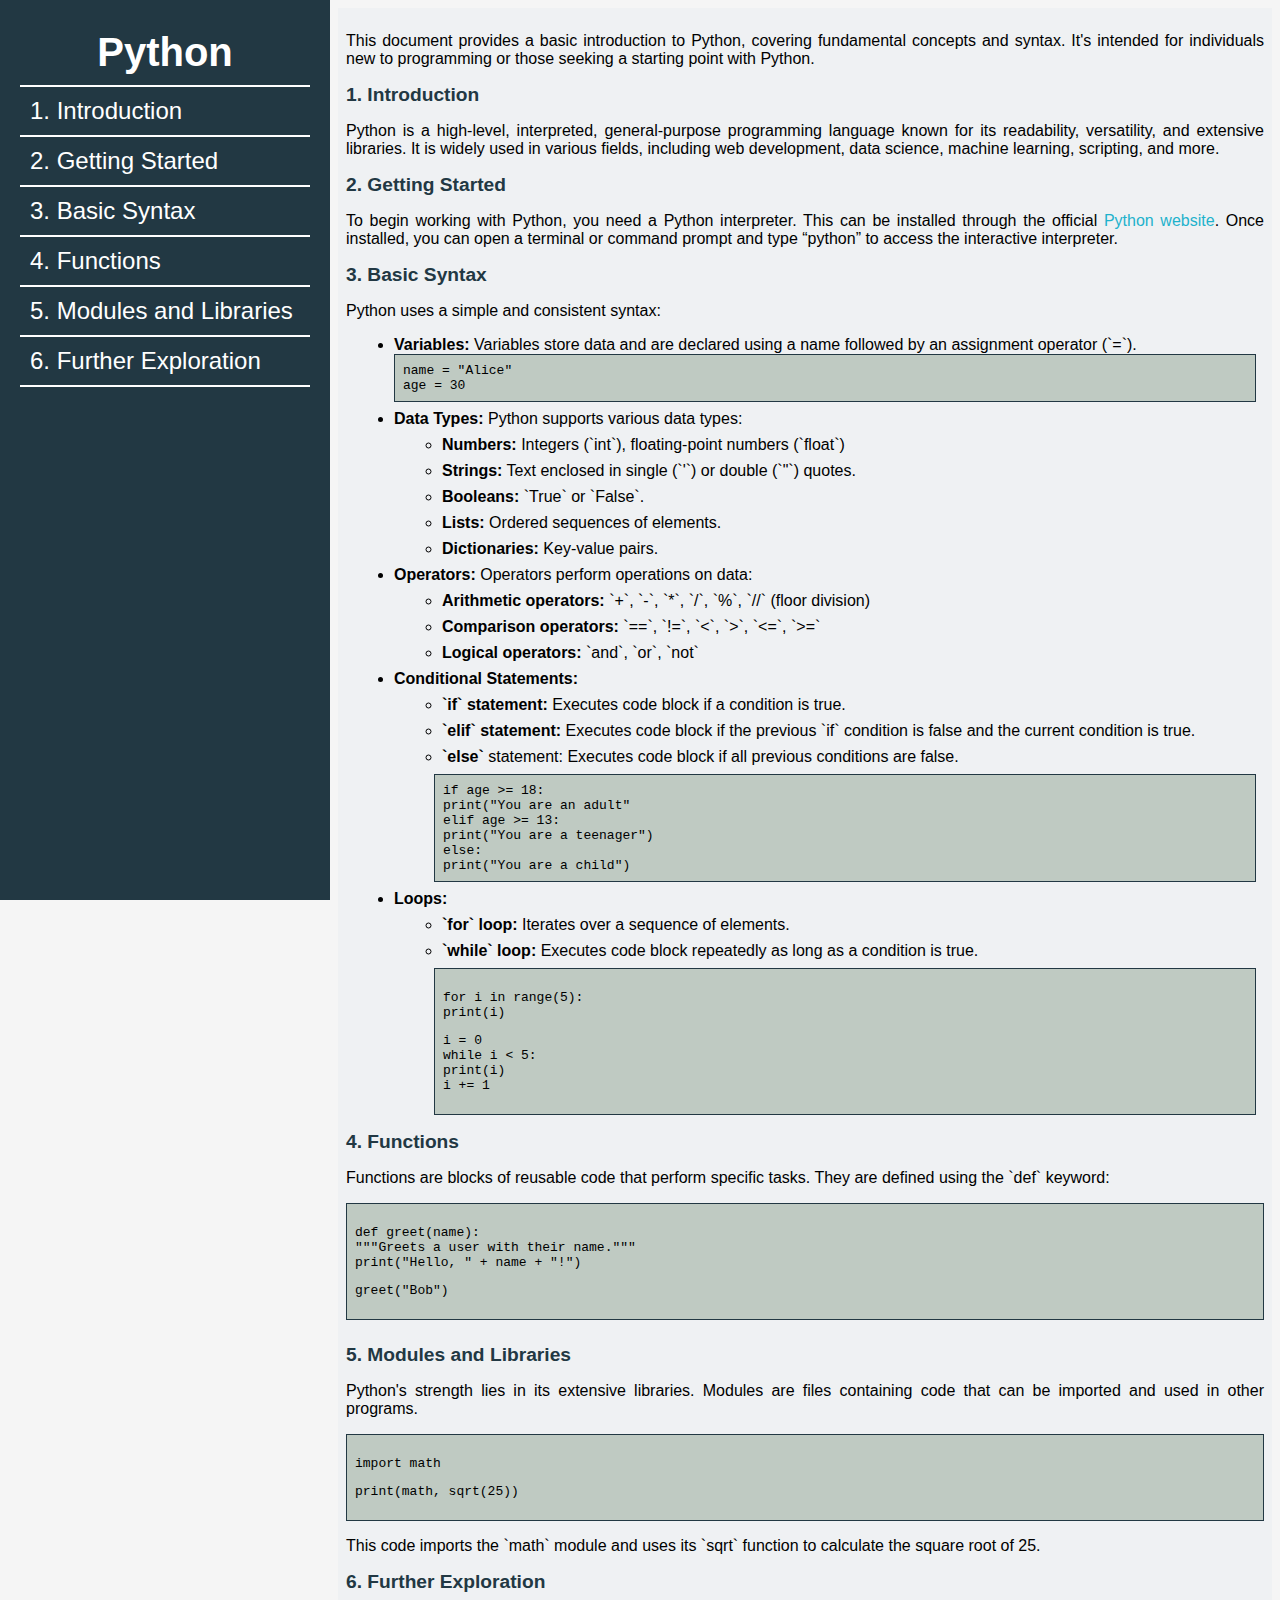
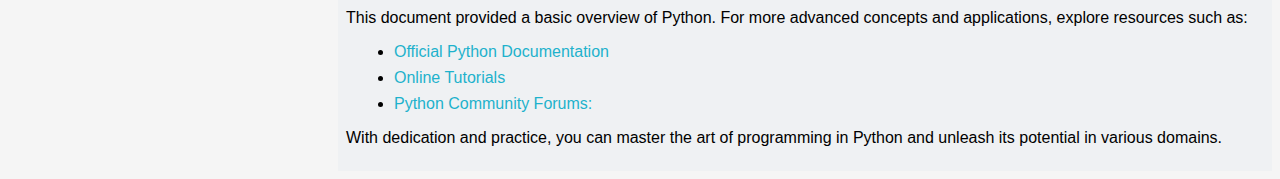
<file: Technical Documentation Page/index.html>
<!DOCTYPE html>
<html lang="en">
  <head>
    <meta charset="utf-8">
    <meta name="viewport" content="width=device-width, initial-scale=1.0">
    <title>HTML technical documentation</title>
    <link rel="stylesheet" href="styles.css">
  </head>
  <body>
  <nav id="navbar">
    <header>Python</header>
    <ul>
      <li><a class="nav-link" href="#1._introduction">1. Introduction</a></li>
      <li><a class="nav-link" href="#2._getting_started">2. Getting Started</a></li>
      <li><a class="nav-link" href="#3._basic_syntax">3. Basic Syntax</a></li>
      <li><a class="nav-link" href="#4._functions">4. Functions</a></li>
      <li><a class="nav-link" href="#5._modules_and_libraries">5. Modules and Libraries</a></li>
      <li><a class="nav-link" href="#6._further_exploration">6. Further Exploration</a></li>
    </ul>
  </nav>



    <main id="main-doc">
      <p>
        This document provides a basic introduction to Python, covering fundamental concepts and syntax. It's intended for individuals new to programming or those seeking a starting point with Python.
      </p>

      <section id="1._introduction" class="main-section">
        <header>1. Introduction</header>
        <p>
          Python is a high-level, interpreted, general-purpose programming language known for its readability, versatility, and extensive libraries. It is widely used in various fields, including web development, data science, machine learning, scripting, and more.
        </p>
      </section>


      <section id="2._getting_started" class="main-section">
        <header>2. Getting Started</header>
        <p>
          To begin working with Python, you need a Python interpreter. This can be installed through the official <a href="https://www.python.org/">Python website</a>. Once installed, you can open a terminal or command prompt and type <q>python</q> to access the interactive interpreter.
        </p>
      </section>


      <section id="3._basic_syntax"
      class="main-section">
        <header>3. Basic Syntax</header>
        <p>
          Python uses a simple and consistent syntax:
        </p>
        <ul>
          <li><b>Variables:</b> Variables store data and are declared using a name followed by an assignment operator (`=`).
          <br>
          <code>
            name = "Alice"<br>
            age = 30
          </code>
          </li>
          <li><b>Data Types:</b> Python supports various data types:
          <!-- ANOTHER INSIDE UL LIST -->
            <ul>
              <li><b>Numbers:</b> Integers (`int`), floating-point numbers (`float`)</li>
              <li><b>Strings:</b> Text enclosed in single (`'`) or double (`"`) quotes.</li>
              <li><b>Booleans:</b> `True` or `False`.</li>
              <li><b>Lists:</b> Ordered sequences of elements.</li>
              <li><b>Dictionaries:</b> Key-value pairs.</b></li>
            </ul>
          </li>
          <li><b>Operators:</b> Operators perform operations on data:
            <!-- ANOTHER INSIDE UL LIST -->
            <ul>
              <li><b>Arithmetic operators:</b> `+`, `-`, `*`, `/`, `%`, `//` (floor division)</li>
              <li><b>Comparison operators:</b> `==`, `!=`, `<`, `>`, `<=`, `>=`
              </li>
              <li><b>Logical operators:</b> `and`, `or`, `not`</li>
            </ul>
          </li>
          <li><b>Conditional Statements:</b>
            <!-- ANOTHER INSIDE UL LIST -->
            <ul>
              <li><b>`if` statement:</b> Executes code block if a condition is true.</li>
              <li><b>`elif` statement:</b> Executes code block if the previous `if` condition is false and the current condition is true.</li>
              <li><b>`else`</b> statement: Executes code block if all previous conditions are false.</li>
              <code>
                if age >= 18:<br>
                print("You are an adult"<br>
                elif age >= 13:</br>
                print("You are a teenager")</br>
                else:<br>
                print("You are a child")
              </code>
            </ul>
          </li>
          <li><b>Loops:</b>
            <!-- ANOTHER INSIDE UL LIST -->
            <ul>
              <li><b>`for` loop:</b> Iterates over a sequence of elements.</li>
              <li><b>`while` loop:</b> Executes code block repeatedly as long as a condition is true.</li>
              <code>
                <p>
                  for i in range(5):<br>
                    print(i)
                </p>
                <p>
                  i = 0<br>
                  while i < 5:<br>
                  print(i)<br>
                  i += 1
                </p>
              </code>
          </li>
        </ul>
      </section>


      <section id="4._functions" class="main-section">
        <header>4. Functions</header>
        <p>
          Functions are blocks of reusable code that perform specific tasks. They are defined using the `def` keyword:
        </p>
        <code>
          <p>
            def greet(name):<br>
            """Greets a user with their name."""<br>
            print("Hello, " + name + "!")
          </p>
          <p>
            greet("Bob")
          </p>
        </code>
      </section>


      <section id="5._modules_and_libraries"
      class="main-section">
        <header class="header5">5. Modules and Libraries</header>
        <p>
          Python's strength lies in its extensive libraries. Modules are files containing code that can be imported and used in other programs.
        </p>
        <code>
          <p>
            import math
          </p>
          <p>
            print(math, sqrt(25))
          </p>
        </code>
        <p>
          This code imports the `math` module and uses its `sqrt` function to calculate the square root of 25.
        </p>
      </section>


      <section id="6._further_exploration"
      class="main-section">
        <header>6. Further Exploration</header>
        <p>
          This document provided a basic overview of Python. For more advanced concepts and applications, explore resources such as:
        </p>
        <ul>
          <li>
            <a href="https://docs.python.org/">Official Python Documentation</a>
          </li>
          <li>
            <a href="https://www.w3schools.com/python/">Online Tutorials</a>
          </li>
          <li>
            <a href="https://www.python.org/community/forums/">Python Community Forums:</a>
          </li>
        <p class="lastp">
            With dedication and practice, you can master the art of programming in Python and unleash its potential in various domains.
        </p>
      </section>


    </main>  
  </body>
</html>
</file>
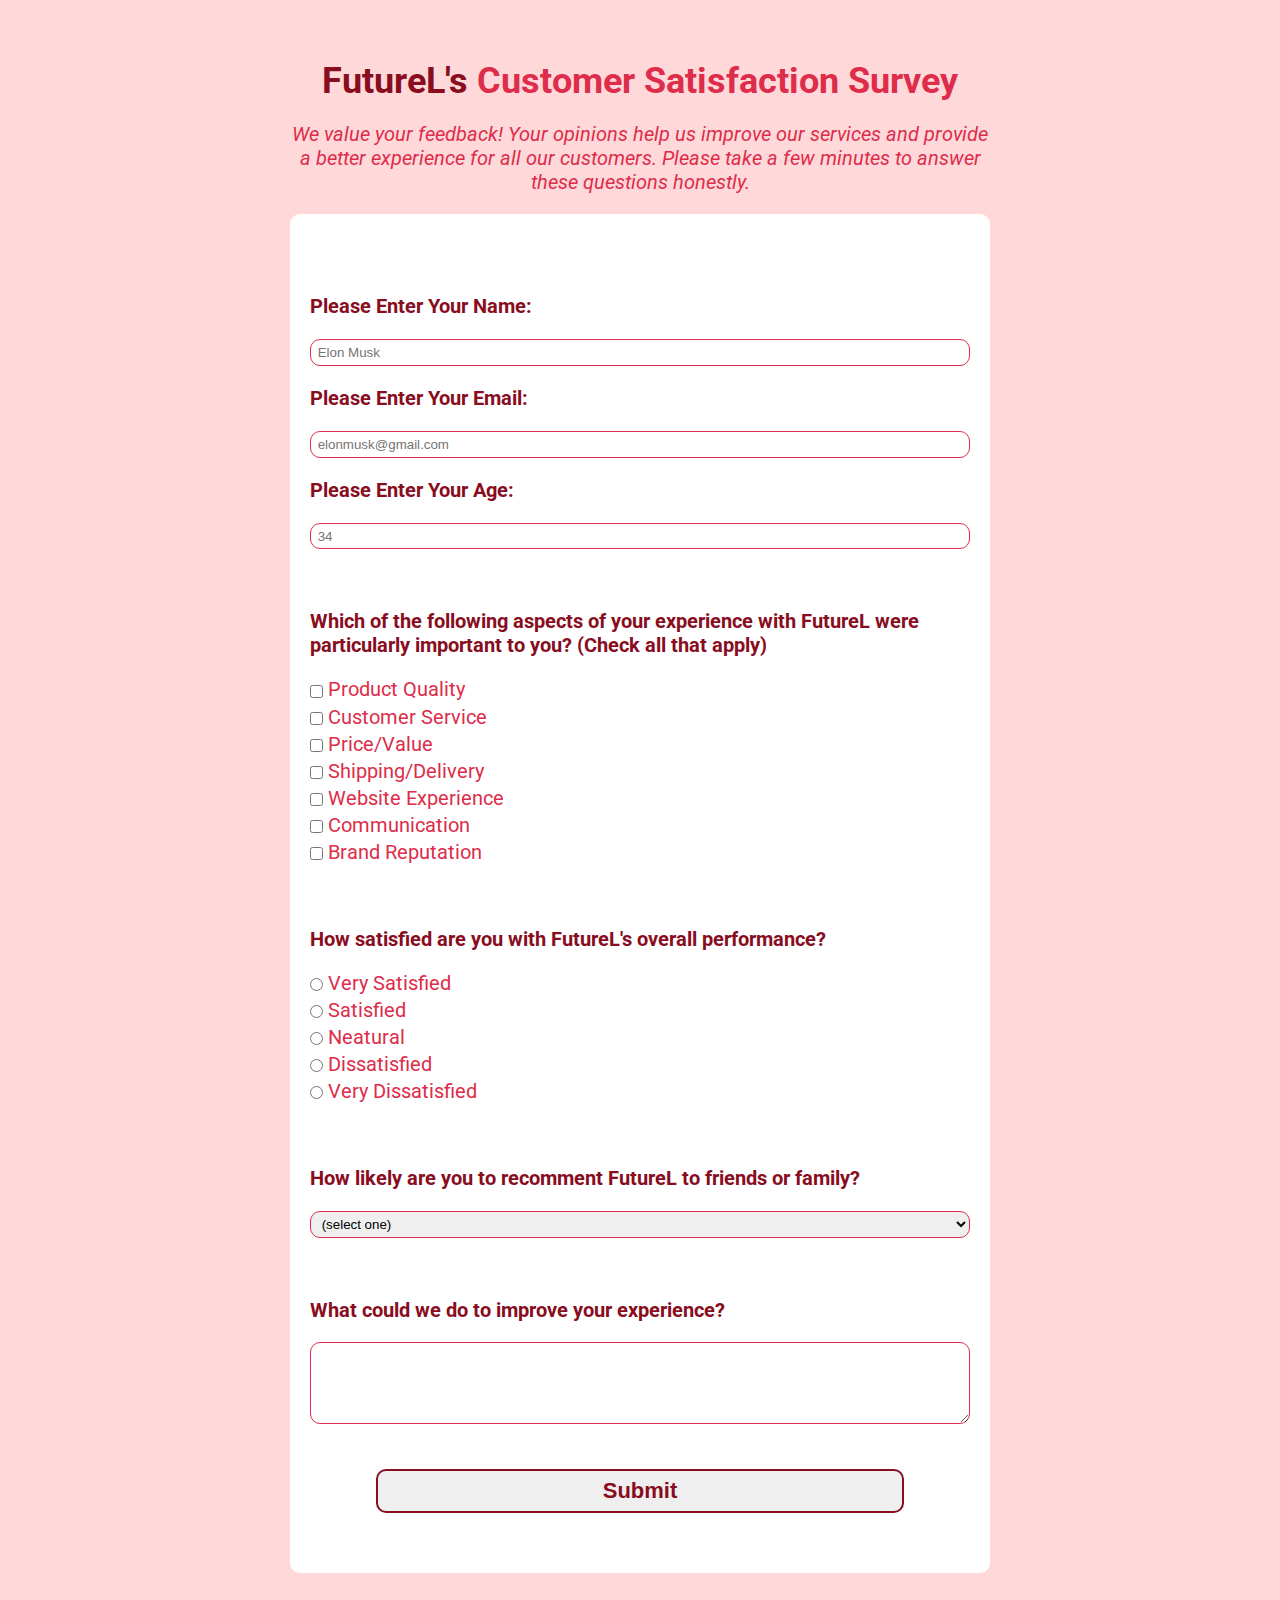
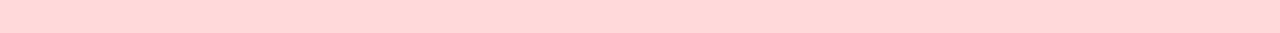
<file: Responsive Web Design/Survey Form/index.html>
<!DOCTYPE html>
<html lang="en">
<head>
  <meta charset="utf-8">
  <meta name="viewport" content="width=device-width, initial-scale=1.0">
  <title>Survey Form</title>
  <link rel="stylesheet" href="styles.css">
</head>
<body>

  <main>
  <header class="header">
    <h1 id="title"><span>FutureL's</span> Customer Satisfaction Survey</h1>
    <p id="description">
      We value your feedback! Your opinions help us improve our services and provide a better experience for all our customers. Please take a few minutes to answer these questions honestly.
    </p>
  </header>


    <form id="survey-form" action="https://helloworld.com/somewhere/" method="POST">

    <fieldset>

    <label class="label-title" id="name-label" for="name"> Please Enter Your Name:</label> 
    <input id="name" type="text" name="name" placeholder="Elon Musk" required/>
    
    <label class="label-title" id="email-label" for="email">Please Enter Your Email:</label> 
    <input id="email" type="email" placeholder="elonmusk@gmail.com" name="email" required>

    <label class="label-title" id="number-label" for="number">Please Enter Your Age:</label>
    <input id="number" type="number" name="age" min="13" max="120" placeholder="34">

    </fieldset>

    <fieldset>

      <p class="label-title">Which of the following aspects of your experience with FutureL were particularly important to you? (Check all that apply)</p>
      
      <label for="product-quality"><input type="checkbox" id="product-quality" name="important" value="product-quality"> Product Quality</label>
      
      <label for="customer-service"> <input type="checkbox" id="customer-service" name="important" value="customer-service"> Customer Service</label>

      <label for="price-value"><input type="checkbox" id="price-value" name="important" value="price-value"> Price/Value</label>

      <label for="shipping-delivery"><input type="checkbox" id="shipping-delivery" name="important" value="shipping-delivery"> Shipping/Delivery</label>

      <label for="website"> <input type="checkbox" id="website" name="important" value="website"> Website Experience</label>

      <label for="communication"> <input type="checkbox" id="communication" name="important" value="communication"> Communication</label>

      <label for="brand"><input type="checkbox" id="brand" name="important" value="brand"> Brand Reputation</label>

      </fieldset>
      
      <fieldset>

      <p class="label-title">How satisfied are you with FutureL's overall performance?</p>

      <label for="very-s"><input id="very-s" type="radio" name="satisfaction" value="very-s"> Very Satisfied</label>

      <label for="s"><input id="s" type="radio" name="satisfaction" value="s"> Satisfied</label>

      <label for="n"><input id="n" type="radio" name="satisfaction" value="n"> Neatural</label>

      <label for="d"><input id="d" type="radio" name="satisfaction" value="d"> Dissatisfied</label>

      <label for="very-d"><input id="very-d" type="radio" name="satisfaction" value="very-d"> Very Dissatisfied</label>

      </fieldset>
      
      <fieldset>

      <label class="label-title" for="dropdown">How likely are you to recomment FutureL to friends or family?</label>
      <select id="dropdown" name="recommendation">
        <option value="">(select one)</option>
        <option value="very-l">Very likely</option>
        <option value="somewhat-l">Somewhat likely</option>
        <option value="n">Neutral</option>
        <option value="somewhat-ul">Somewhat unlikely</option>
        <option value="very-ul">Very unlikely</option>
      </select>
      
      </fieldset>
      
      <fieldset>
      <label class="label-title" for="suggestion">What could we do to improve your experience?</label>
      <textarea id="suggestion" name="suggestion" cols="30" rows="5"></textarea> 

    </fieldset>
    <input id="submit" type="submit" value="Submit">
    </form>
    </main>

</body>
</html>
</file>
<file: Technical Documentation Page/styles.css>
* {
    box-sizing: border-box;
    scroll-behavior: smooth;
  }
  
  body {
    font-family: Arial, sans-serif;
    background: whitesmoke;
  }
  
  /* NAVBAR STYLE */
  
  #navbar {
    background: #223843;
    min-width: 280px;
    width: 330px;
    height: 100vh;
    position: fixed;
    top: 0;
    left: 0;
    padding: 20px;
  }
  
  #navbar header {
     font-size: 2.5rem;
     color: #fff;
     font-weight: bold;
     text-align: center; 
     border-bottom: 2px solid #fff;
     padding: 10px;
  }
  
  #navbar ul {
    list-style: none;
    font-size: 1.5rem;
    padding: 0;
    margin-top: 0;
  }
  
  #navbar li {
    border-bottom: 2px solid #fff;
  }
  
  #navbar a {
    display: block;
    padding: 10px;
    text-decoration: none;
    color: #fff;
  }
  
  #navbar a:hover, #navbar a:focus {
    background: #595F62;
  }
  
  /* GENERAL STYLES */
  
  #main-doc {
    margin-left: 330px;
    background: #eff1f3;
    text-align: justify;
    padding: 0.5rem;
  }
  
  section header {
    font-size: 1.2rem;
    font-weight: bold;
    color: #223843;
  }
  
  .header5 {
    margin-top: 1.5rem;
  }
  
  section li {
    margin: 0.5rem;
  }
  
  section code {
    display: block;
    background: hsla(120, 100%, 10%, 0.2);
    border: 1px solid #223843;
    padding: 0.5rem;
  }
  
  .lastp {
    margin-left: -40px;
  }
  
  #main-doc a:any-link {
    text-decoration: none;
    color: hsl(189, 74%, 46%);
  }
  
  #main-doc :is(a:hover, a:focus) {
   color:  hsla(189, 74%, 46%, 0.8);
  }
  
  /* MEDIA QUERY */
  
  
  @media (max-width: 800px) {
  
  #navbar {
    background: #223843;
    min-width: 80%;
    max-width: 80%;
    height: auto;
    position: static;
    border-radius: 10px;
  }
  
  #navbar header {
    font-size: 2rem;
    font-weight: bold;
    text-align: center;
    padding: 0.5rem;
    color: #fff; 
    border-bottom: 1px solid #fff;
  }
  
  #navbar ul {
   margin: 0;
   padding: 0;
   list-style: none;
   font-size: 1.2rem;
  }
  
  #navbar li {
   border-bottom: 1px solid #fff;
  }
  
  #navbar a {
   display: block;
   text-decoration: none;
   color: #fff;
  }
  
  #navbar a:hover, #navbar a:focus {
   background: #595F62;
  }
  
  #main-doc {
    margin-left: auto;
    background: #eff1f3;
    text-align: justify;
    padding: 0.5rem;
  }    
  
  }
</file>
<file: Responsive Web Design/Survey Form/styles.css>
@import url('https://fonts.googleapis.com/css2?family=Roboto:wght@300;400&display=swap');

* {
  box-sizing: border-box;
  margin: 0;
  padding: 0;
}

:root {
  --primary-clr: #ffd9da;
  --secondary-clr: #dd2d4a;
  --third-clr: #880d1e;
  --fourth-color: #fff;
}

body {
  background-color: var(--primary-clr);
  font-family: 'roboto', serif; 
  height: 100vh;
}

main {
  padding: 3em 2em;
}

.header {
  max-width: 500px; 
  margin: 0 auto;
  text-align: center; 
}

.header h1 {
  font-size: 1.8rem; 
  font-weight: bold; 
  color: var(--secondary-clr)
}

.header span {
  color: var(--third-clr)
}

.header p {
  color: var(--secondary-clr);
  font-style: italic;
  margin-block: 1em;
}



form {
  max-width: 500px;
  background-color: var(--fourth-color);
  margin: 0 auto;
  padding: 1em 1em 3em 1em;
  border-radius: 10px;
}


fieldset {
  border: none;
  margin-block: 2em;
}

label {
  color: var(--secondary-clr);
  display: block;
}

.label-title {
  color: var(--third-clr);
  font-weight: bold;
  margin: 1em 0;
}

input,
select,
textarea {
  width: 100%;
  min-height: 2em;
  border: 1px solid var(--secondary-clr);
  border-radius: 10px;
  padding: 0.2em 0.5em;
}

input[type="checkbox"],
input[type="radio"] {
  width: unset;
  vertical-align: middle;
}

input[type="submit"] {
  display: block;
  margin: 0 auto;
  width: 80%;
  color: var(--third-clr);
  font-size: 1.1rem;
  font-weight: bold;
  border: 2px solid var(--third-clr);
}

input[type="submit"]:hover,
input[type="submit"]:focus {
  opacity: .75;
  cursor: pointer; 
}



@media (min-width: 900px) {
  .header {
    max-width: 700px;
  }

  form {
    max-width: 700px; 
  }

  html {
    font-size: 20px;
  }
}
</file>
